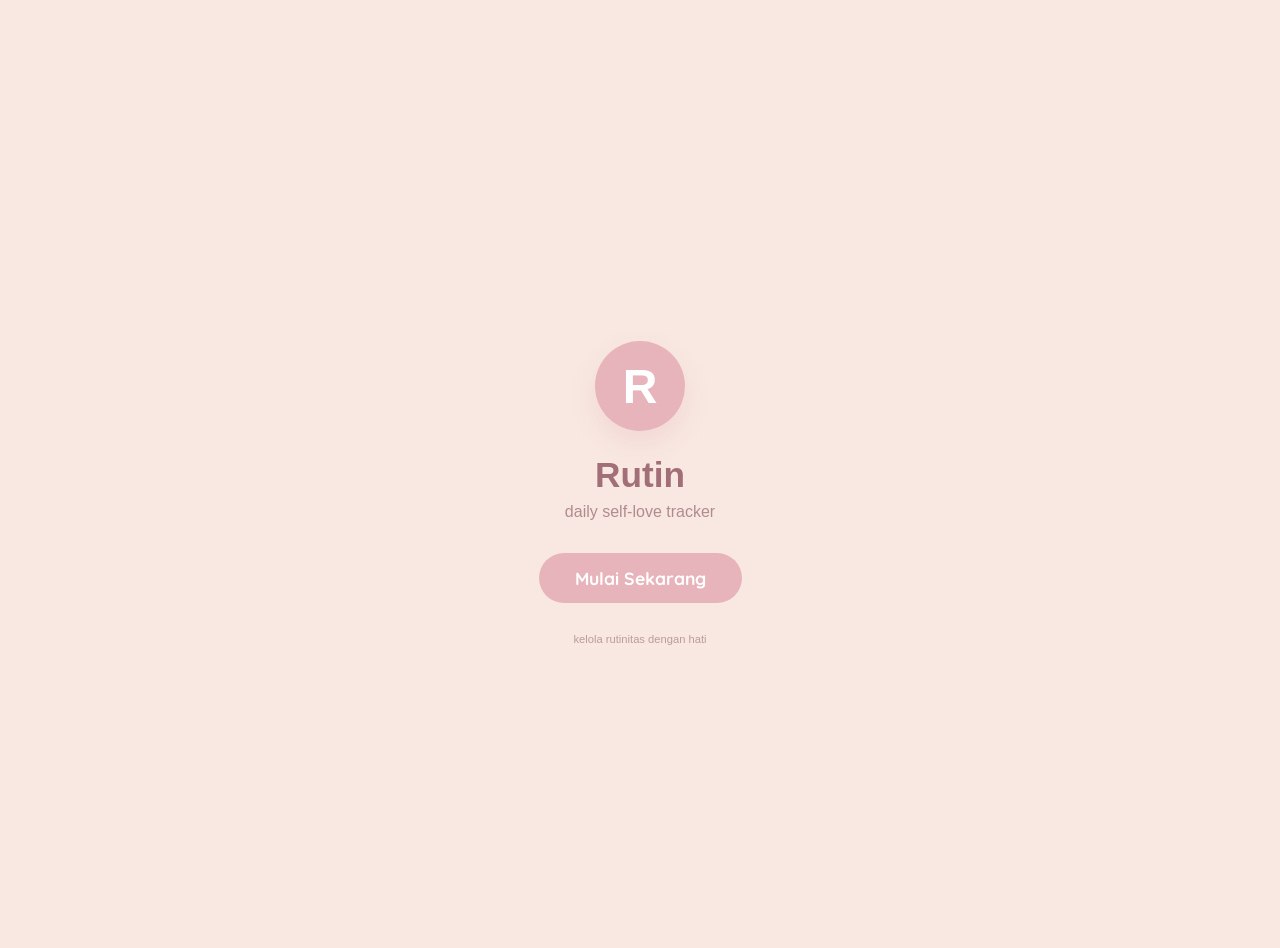
<file: index.html>
<!DOCTYPE html>
<html lang="id">

<head>
  <meta charset="UTF-8" />
  <meta name="viewport" content="width=device-width, initial-scale=1, viewport-fit=cover">
  <meta name="mobile-web-app-capable" content="yes">
  <meta name="apple-mobile-web-app-capable" content="yes">
  <meta name="apple-mobile-web-app-status-bar-style" content="black-translucent">
  <meta name="theme-color" content="#E8B4BB" />
  <link rel="manifest" href="manifest.json" />
  <link rel="icon" href="icons/icon-192.png" type="image/png" />
  <title>Rutin — Daily Self-Love Tracker</title>
  <link rel="stylesheet" href="assets/style.css" />
  <link href="https://fonts.googleapis.com/css2?family=Quicksand:wght@300;400;500;600;700&display=swap" rel="stylesheet">
  <style>
    /* Tambahan CSS untuk aplikasi Rutin - tanpa mengubah struktur HTML asli */
    * {
      margin: 0;
      padding: 0;
      box-sizing: border-box;
    }

    body {
      font-family: 'Quicksand', sans-serif;
      background-color: #F8E8E1;
      color: #A67B81;
      padding-bottom: 0;
      position: relative;
    }

    :root {
      --primary: #E8B4BB;
      --secondary: #FAD6DA;
      --bg: #F8E8E1;
      --text: #A67B81;
      --card-bg: #FFFFFF;
      --shadow: 0 12px 28px rgba(0,0,0,0.04), 0 0 0 1px rgba(0,0,0,0.02);
      --radius: 28px;
    }

    /* Sembunyikan header, main, footer template asli dengan CSS - tanpa menghapus dari DOM */
    .header, .main .card, .main .card ~ button, footer.footer {
      display: none !important;
    }

    /* Tampilkan hanya aplikasi Rutin */
    .app-container {
      max-width: 500px;
      margin: 0 auto;
      background-color: var(--bg);
      min-height: 100vh;
      position: relative;
      z-index: 10;
    }

    /* Style untuk tombol testing dari template - disembunyikan */
    body > button {
      display: none !important;
    }

    .page {
      display: none;
      padding: 24px 20px 90px;
      animation: fadeIn 0.25s ease;
    }

    .page.active-page {
      display: block;
    }

    @keyframes fadeIn {
      from { opacity: 0; transform: translateY(6px);}
      to { opacity: 1; transform: translateY(0);}
    }

    .bottom-nav {
      position: fixed;
      bottom: 0;
      left: 0;
      right: 0;
      max-width: 500px;
      margin: 0 auto;
      background: rgba(255,255,255,0.94);
      backdrop-filter: blur(12px);
      display: flex;
      justify-content: space-around;
      padding: 10px 16px 22px;
      border-top: 1px solid rgba(232,180,187,0.3);
      border-radius: 32px 32px 0 0;
      z-index: 100;
    }

    .nav-item {
      display: flex;
      flex-direction: column;
      align-items: center;
      background: none;
      border: none;
      font-family: 'Quicksand', sans-serif;
      font-weight: 600;
      font-size: 12px;
      color: #C49BA2;
      gap: 4px;
      cursor: pointer;
      transition: all 0.2s;
      padding: 6px 16px;
      border-radius: 40px;
    }

    .nav-item.active {
      color: var(--primary);
      background: rgba(232,180,187,0.2);
    }

    .nav-icon {
      font-size: 22px;
      font-weight: 500;
    }

    .card {
      background: var(--card-bg);
      border-radius: var(--radius);
      padding: 22px;
      margin-bottom: 20px;
      box-shadow: var(--shadow);
      border: 1px solid #FFF0ED;
    }

    .progress-ring-container {
      text-align: center;
      margin: 8px 0 20px;
    }
    
    svg {
      transform: rotate(0deg);
    }

    .checklist-category {
      margin-bottom: 28px;
    }

    .category-title {
      font-weight: 700;
      font-size: 1.15rem;
      margin-bottom: 12px;
      color: #B3888F;
      border-left: 4px solid var(--primary);
      padding-left: 12px;
      display: flex;
      justify-content: space-between;
      align-items: center;
      flex-wrap: wrap;
      gap: 10px;
    }

    .add-task-form {
      display: flex;
      gap: 8px;
      align-items: center;
    }

    .add-task-input {
      padding: 6px 12px;
      font-size: 0.8rem;
      border-radius: 20px;
      width: 140px;
    }

    .add-task-btn {
      padding: 6px 12px;
      font-size: 0.8rem;
      background: var(--primary);
      color: white;
      border-radius: 20px;
    }

    .delete-task {
      background: none;
      border: none;
      color: #D9B4B9;
      cursor: pointer;
      font-size: 1.2rem;
      padding: 0 8px;
    }

    .check-item {
      display: flex;
      align-items: center;
      gap: 12px;
      padding: 10px 0;
      border-bottom: 1px solid #FCE9E4;
    }

    .check-item input {
      width: 22px;
      height: 22px;
      accent-color: var(--primary);
      cursor: pointer;
    }

    .check-item label {
      flex: 1;
      font-weight: 500;
      font-size: 0.9rem;
      color: #755F64;
    }

    .workout-category {
      margin-bottom: 32px;
    }

    .workout-header {
      display: flex;
      gap: 16px;
      align-items: center;
      margin-bottom: 14px;
    }

    .workout-photo {
      width: 70px;
      height: 70px;
      background: linear-gradient(135deg, #FAD6DA, #F8E8E1);
      border-radius: 30px;
      display: flex;
      align-items: center;
      justify-content: center;
      font-size: 36px;
      overflow: hidden;
      box-shadow: 0 6px 12px rgba(0,0,0,0.05);
    }

    .workout-image-container {
      margin: 16px 0 12px 0;
      width: 100%;
      border-radius: 24px;
      overflow: hidden;
      box-shadow: 0 6px 14px rgba(0,0,0,0.08);
    }

    .workout-image {
      width: 100%;
      height: auto;
      display: block;
      border-radius: 24px;
      object-fit: cover;
    }

    .workout-icon {
      width: 100%;
      height: auto;
      display: block;
      border-radius: 24px;
      object-fit: cover;
    }

    .exercise-list {
      background: #FFF8F5;
      border-radius: 28px;
      padding: 14px 20px;
      margin-top: 8px;
    }

    .exercise-row {
      display: flex;
      justify-content: space-between;
      padding: 10px 0;
      border-bottom: 1px dashed #F0D9D3;
      font-size: 0.88rem;
      font-weight: 500;
    }

    .exercise-row span:last-child {
      display: none;
    }

    .workout-clickable {
      cursor: pointer;
      transition: background 0.2s;
    }

    .workout-clickable:hover {
      background: #FCE9E4;
      border-radius: 20px;
    }

    /* Toast Popup */
    .toast-popup {
      position: fixed;
      top: 80px;
      left: 50%;
      transform: translateX(-50%) translateY(-100px);
      background: var(--primary);
      color: white;
      padding: 12px 24px;
      border-radius: 40px;
      font-weight: 600;
      z-index: 200;
      opacity: 0;
      transition: all 0.3s ease;
      box-shadow: 0 4px 15px rgba(0,0,0,0.1);
      pointer-events: none;
    }

    .toast-popup.show {
      transform: translateX(-50%) translateY(0);
      opacity: 1;
    }

    /* Modal */
    .workout-modal {
      display: none;
      position: fixed;
      top: 0;
      left: 0;
      right: 0;
      bottom: 0;
      background: rgba(0,0,0,0.5);
      z-index: 300;
      justify-content: center;
      align-items: center;
    }

    .workout-modal.active {
      display: flex;
    }

    .modal-content {
      background: var(--card-bg);
      border-radius: 32px;
      padding: 24px;
      max-width: 350px;
      width: 90%;
      max-height: 80vh;
      overflow-y: auto;
    }

    .modal-content h3 {
      margin-bottom: 16px;
    }

    .modal-step {
      padding: 10px 0;
      border-bottom: 1px solid #FCE9E4;
      font-size: 0.85rem;
    }

    .close-modal {
      margin-top: 16px;
      width: 100%;
    }

    /* Notification Banner */
    .notification-banner {
      background: var(--secondary);
      border-radius: 40px;
      padding: 12px 20px;
      margin-bottom: 20px;
      text-align: center;
      font-weight: 500;
      animation: slideDown 0.5s ease;
    }

    @keyframes slideDown {
      from { opacity: 0; transform: translateY(-20px);}
      to { opacity: 1; transform: translateY(0);}
    }

    .journal-form {
      display: flex;
      flex-direction: column;
      gap: 18px;
    }

    input, textarea, select {
      font-family: 'Quicksand', sans-serif;
      border: 1px solid #F0D9D3;
      border-radius: 32px;
      padding: 14px 18px;
      background: white;
      font-size: 0.9rem;
      outline: none;
      transition: 0.2s;
    }

    input:focus, textarea:focus {
      border-color: var(--primary);
      box-shadow: 0 0 0 2px rgba(232,180,187,0.2);
    }

    .mood-buttons {
      display: flex;
      gap: 12px;
      flex-wrap: wrap;
    }

    .mood-btn {
      background: #FEF2EF;
      border: none;
      font-size: 1.8rem;
      padding: 8px 16px;
      border-radius: 60px;
      cursor: pointer;
      transition: all 0.2s;
    }

    .mood-btn.selected {
      background: var(--primary);
      transform: scale(1.02);
    }

    button {
      background-color: var(--primary);
      border: none;
      padding: 12px 24px;
      border-radius: 40px;
      font-weight: 700;
      font-family: 'Quicksand', sans-serif;
      color: white;
      cursor: pointer;
      transition: 0.2s;
      font-size: 0.9rem;
    }

    .btn-outline {
      background: white;
      border: 1.5px solid var(--primary);
      color: var(--primary);
    }

    .journal-history {
      margin-top: 20px;
      display: flex;
      flex-direction: column;
      gap: 16px;
    }

    .journal-card {
      background: white;
      border-radius: 32px;
      padding: 18px;
      border-left: 10px solid var(--primary);
      box-shadow: var(--shadow);
    }
    
    .journal-date {
      font-size: 0.7rem;
      color: #B28B92;
      margin-top: 10px;
      display: block;
    }

    .profile-info {
      background: white;
      border-radius: 32px;
      padding: 22px;
      margin-bottom: 24px;
    }

    .danger-zone {
      display: flex;
      gap: 14px;
      flex-wrap: wrap;
      margin-top: 16px;
    }

    .welcome-container {
      display: flex;
      flex-direction: column;
      justify-content: center;
      align-items: center;
      min-height: 100vh;
      width: 100%;
      padding: 32px 24px;
      background: var(--bg);
      text-align: center;
    }

    .logo-circle {
      width: 90px;
      height: 90px;
      background: var(--primary);
      border-radius: 50%;
      display: flex;
      align-items: center;
      justify-content: center;
      margin: 0 auto 24px;
      font-size: 48px;
      font-weight: 700;
      color: white;
      box-shadow: 0 12px 24px rgba(232,180,187,0.3);
    }

    .auth-container {
      display: flex;
      flex-direction: column;
      justify-content: center;
      align-items: center;
      min-height: 100vh;
      padding: 32px 24px;
      background: var(--bg);
    }
    
    .auth-container .card {
      width: 100%;
      max-width: 400px;
    }

    .toggle-auth {
      text-align: center;
      margin-top: 20px;
    }
    .toggle-auth span {
      color: var(--primary);
      font-weight: 700;
      cursor: pointer;
    }

    h1, h2, h3 {
      font-weight: 600;
      color: #A26F78;
    }

    .footer-note {
      text-align: center;
      font-size: 0.7rem;
      margin: 30px 0 10px;
      opacity: 0.7;
    }

    button:active { transform: scale(0.97);}
    .greeting { margin-bottom: 8px; }
  </style>
</head>

<body>
  <header class="header">
    <h1>PWA Template</h1>
    <p>Contoh aplikasi web progresif yang responsif</p>
  </header>

  <main class="main">
    <section class="card">
      <h2>Selamat Datang!</h2>
      <p>Ini adalah template PWA responsif. Kamu bisa ubah teks, warna, dan layout-nya sesuai kebutuhan.</p>
      <button onclick="alert('PWA aktif!')">Tes Tombol</button>
    </section>
  </main>
  <button onclick="alert('tombol testing hidup')">Ini tombol 1</button>

  <footer class="footer">
    <p>© 2025 Anwar Fauzi</p>
  </footer>

  <div class="app-container" id="appRoot">
    <!-- Toast & Modal -->
    <div id="toastPopup" class="toast-popup"></div>
    <div id="workoutModal" class="workout-modal">
      <div class="modal-content">
        <h3 id="modalTitle"></h3>
        <div id="modalSteps"></div>
        <button class="close-modal" onclick="closeWorkoutModal()">Tutup</button>
      </div>
    </div>

    <!-- WELCOME SCREEN -->
    <div id="welcomeSection" style="display: flex; width: 100%; justify-content: center;">
      <div class="welcome-container">
        <div class="logo-circle">R</div>
        <h1 style="font-size: 2.2rem; margin-bottom: 8px; text-align: center;">Rutin</h1>
        <p style="margin-bottom: 32px; color: #B28B92; text-align: center;">daily self-love tracker</p>
        <button id="startBtn" style="padding: 14px 36px; font-size: 1.1rem; margin: 0 auto; display: inline-block;">Mulai Sekarang</button>
        <div class="footer-note" style="text-align: center;">kelola rutinitas dengan hati</div>
      </div>
    </div>

    <!-- AUTH SECTION -->
    <div id="authSection" style="display: none;">
      <div class="auth-container">
        <div class="card" style="text-align: center;">
          <h2 style="margin-bottom: 8px;">🌸 Selamat Datang</h2>
          <p style="margin-bottom: 24px;">daftar atau masuk ke akunmu</p>
          <input type="text" id="authName" placeholder="Nama" autocomplete="off" style="margin-bottom: 12px; width:100%">
          <input type="email" id="authEmail" placeholder="Email" autocomplete="off" style="margin-bottom: 12px; width:100%">
          <input type="password" id="authPassword" placeholder="Kata Sandi" style="margin-bottom: 20px; width:100%">
          <button id="authActionBtn" style="width:100%">Daftar / Masuk</button>
          <div class="toggle-auth" id="authToggleText">Sudah punya akun? <span id="switchToLogin">Masuk</span></div>
        </div>
      </div>
    </div>

    <!-- MAIN APP -->
    <div id="mainApp" style="display:none">
      <div class="page" id="homePage">
        <div id="notificationBanner" class="notification-banner"></div>
        <div class="greeting"><h2>Halo, <span id="displayName"></span> <span style="font-size:1.2rem;">🌼</span></h2></div>
        <p style="margin-bottom: 16px;">selesaikan checklist harianmu</p>
        <div class="progress-ring-container">
          <svg width="140" height="140" viewBox="0 0 140 140">
            <circle cx="70" cy="70" r="60" fill="none" stroke="#FAD6DA" stroke-width="10" />
            <circle id="progressCircle" cx="70" cy="70" r="60" fill="none" stroke="#E8B4BB" stroke-width="10" stroke-dasharray="377" stroke-dashoffset="377" stroke-linecap="round" />
            <text id="progressPercent" x="70" y="80" text-anchor="middle" fill="#A67B81" font-size="22" font-weight="700" dy=".3em">0%</text>
          </svg>
        </div>
        <div id="checklistContainer"></div>
      </div>

      <div class="page" id="workoutPage">
        <h2>Gerakan Harian</h2>
        <p style="margin-bottom: 18px;">klik gerakan untuk melihat panduan lengkap</p>
        <div id="workoutContainer"></div>
      </div>

      <div class="page" id="journalPage">
        <h2>My Bestie Note</h2>
        <div class="card">
          <div class="journal-form">
            <input type="text" id="journalTitle" placeholder="Judul catatan..." />
            <textarea id="journalContent" rows="3" placeholder="Tulis perasaan, cerita, atau apapun..."></textarea>
            <div><strong>Mood hari ini</strong></div>
            <div class="mood-buttons" id="moodSelector">
              <button type="button" data-mood="senang" class="mood-btn">😊</button>
              <button type="button" data-mood="cinta" class="mood-btn">🥰</button>
              <button type="button" data-mood="tenang" class="mood-btn">😌</button>
              <button type="button" data-mood="sedih" class="mood-btn">😔</button>
              <button type="button" data-mood="semangat" class="mood-btn">⚡</button>
            </div>
            <button id="saveJournalBtn">Simpan Jurnal</button>
          </div>
        </div>
        <div id="journalHistoryList" class="journal-history"></div>
      </div>

      <div class="page" id="settingsPage">
        <h2>Pengaturan</h2>
        <div class="profile-info">
          <p><strong>Nama:</strong> <span id="profileName"></span></p>
          <p><strong>Email:</strong> <span id="profileEmail"></span></p>
          <p style="margin-top: 12px;"><strong>Tanggal Lahir:</strong></p>
          <input type="date" id="birthDate" style="width:100%; margin-top: 5px;">
          <p style="margin-top: 12px;"><strong>Self-Care Goal:</strong></p>
          <select id="selfCareGoal" style="width:100%; margin-top: 5px;">
            <option value="Mindset">Mindset</option>
            <option value="Physical Health">Physical Health</option>
            <option value="Productivity">Productivity</option>
          </select>
        </div>
        <div class="danger-zone">
          <button id="logoutBtn" class="btn-outline" style="background:white">Keluar</button>
          <button id="resetAllDataBtn" style="background:#D9B4B9">Reset Semua Data</button>
        </div>
        <div class="footer-note">Rutin — tumbuh setiap hari</div>
      </div>

      <div class="bottom-nav">
        <button class="nav-item" data-nav="home"><span class="nav-icon">🏠</span><span>Home</span></button>
        <button class="nav-item" data-nav="workout"><span class="nav-icon">🧘</span><span>Workout</span></button>
        <button class="nav-item" data-nav="journal"><span class="nav-icon">📘</span><span>Journal</span></button>
        <button class="nav-item" data-nav="settings"><span class="nav-icon">⚙️</span><span>Settings</span></button>
      </div>
    </div>
  </div>

  <script>
    // SERVICE WORKER
    if ('serviceWorker' in navigator) {
      navigator.serviceWorker.register('./service-worker.js')
        .then(() => console.log('SW registered!'))
        .catch(err => console.error('SW gagal:', err));
    }

    // DATA
    const CHECKLIST_ITEMS = {
      'Self-Care': [
        "Minum air (8 gelas)", "Pakai sunscreen", "Skincare pagi", "Skincare malam", "Minum vitamin",
        "Mandi air hangat", "Pakai body lotion", "Rapikan kuku", "Meditasi 5 menit", "Tidur < jam 11 malam"
      ],
      'Productivity': [
        "Rapikan meja kerja", "Baca buku 15 menit", "Buat to-do list", "Cek email/tugas", "Belajar fokus 30 menit",
        "Bersihkan file HP", "Siapkan baju besok", "Update jurnal progres", "Kurangi screen time", "Evaluasi target"
      ],
      'Housework': [
        "Rapikan tempat tidur", "Cuci piring", "Menyapu kamar", "Buang sampah", "Menata lemari",
        "Cuci baju", "Bersihkan cermin", "Lap debu jendela", "Ganti sprei", "Rapikan rak sepatu"
      ]
    };

    const WORKOUT_DATA = [
      { name: "Morning Stretch", photo: "🌅", bgGradient: "linear-gradient(135deg, #FFE9CE, #FFD9B5)", imageFile: "icons/foto-morning-stretch.jpg", exercises: ["Neck Tilt (10x)", "Shoulder Rolls (10x)", "Side Stretch (10x)", "Cat-Cow (10x)", "Standing Forward Fold (15s)", "Arm Circles (10x)", "Ankle Circles (10x)"] },
      { name: "Period-Friendly", photo: "🌸", bgGradient: "linear-gradient(135deg, #FAD6DA, #F8C5CA)", imageFile: "icons/foto-period-friendly.jpg", exercises: ["Child's Pose (30s)", "Knee to Chest (10x)", "Reclined Bound Angle (30s)", "Supine Twist (10x)", "Cobra Stretch (5x)", "Deep Breathing (10x)", "Legs up the Wall (1m)"] },
      { name: "Bed Yoga", photo: "🛌", bgGradient: "linear-gradient(135deg, #E2E0F0, #D1CEE8)", imageFile: "icons/foto-bed-yoga.png", exercises: ["Forward Fold (10x)", "Spinal Twist (10x)", "Happy Baby Pose (30s)", "Seated Side Bend (10x)", "Neck Rotation (5x)", "Butterfly Stretch (15x)", "Savasana (2m)"] }
    ];

    const WORKOUT_STEPS = {
      "Neck Tilt": ["Duduk tegak", "Miringkan kepala ke kanan perlahan", "Tahan 5 detik", "Ganti ke arah kiri", "Ulangi 3 kali"],
      "Shoulder Rolls": ["Tegakkan punggung", "Putar bahu ke depan 5 kali", "Putar bahu ke belakang 5 kali", "Tarik napas dalam", "Rilekskan lengan"],
      "Side Stretch": ["Berdiri tegak", "Angkat satu tangan ke atas", "Miringkan badan ke sisi lawan", "Tahan 10 detik", "Ulangi sisi satunya"],
      "Cat-Cow": ["Posisi merangkak", "Lengkungkan punggung ke atas (Cat)", "Lengkungkan ke bawah (Cow)", "Ikuti irama napas", "Ulangi 5 kali"],
      "Forward Fold": ["Berdiri tegak", "Bungkukkan badan ke depan", "Usahakan tangan menyentuh lantai", "Biarkan kepala rileks", "Tahan 15 detik"],
      "Child's Pose": ["Berlutut di lantai", "Duduk di atas tumit", "Turunkan dada ke paha", "Panjangkan tangan ke depan", "Bernapas dalam 30 detik"],
      "Knee to Chest": ["Berbaring telentang", "Peluk satu lutut ke dada", "Tahan 10 detik", "Ganti kaki", "Lakukan perlahan"],
      "Reclined Bound Angle": ["Berbaring telentang", "Satukan telapak kaki", "Buka lutut ke samping", "Tangan rileks di samping", "Tahan 30 detik"],
      "Supine Twist": ["Berbaring telentang", "Tekuk lutut dan jatuhkan ke satu sisi", "Rentangkan tangan", "Rasakan tarikan di pinggang", "Tahan 15 detik"],
      "Cobra Stretch": ["Berbaring tengkurap", "Letakkan telapak tangan di samping bahu", "Angkat dada perlahan", "Jaga bahu tetap rendah", "Tahan 5 detik"],
      "Deep Breathing": ["Duduk bersila", "Letakkan tangan di perut", "Tarik napas lewat hidung (4 hitungan)", "Tahan (4 hitungan)", "Buang napas perlahan"],
      "Legs up the Wall": ["Berbaring telentang dekat tembok", "Angkat kaki lurus ke atas menempel tembok", "Tahan posisi", "Rasakan relaksasi", "Lakukan 1 menit"],
      "Happy Baby": ["Berbaring telentang", "Tekuk lutut ke arah dada", "Pegang telapak kaki dengan tangan", "Ayunkan badan ke kiri-kanan", "Lakukan 30 detik"],
      "Spinal Twist": ["Berbaring telentang", "Tekuk satu lutut melewati kaki lainnya", "Menoleh ke arah berlawanan", "Tahan 10 detik", "Ulangi sisi lainnya"],
      "Butterfly Stretch": ["Duduk tegak", "Satukan kedua telapak kaki", "Pegang kaki dan kepakkan lutut", "Dekatkan tumit ke tubuh", "Tahan 20 detik"],
      "Seated Side Bend": ["Duduk bersila", "Letakkan satu tangan di kasur", "Rentangkan tangan lain melewati kepala", "Rasakan tarikan di samping tubuh", "Tahan 10 detik"],
      "Savasana": ["Berbaring telentang sempurna", "Pejamkan mata", "Lemaskan seluruh otot dari ujung kaki ke kepala", "Fokus pada napas", "Lakukan selama 2 menit"]
    };

    const TOAST_MESSAGES = ["Hebat! Kamu keren! ✨", "Satu langkah lebih dekat ke self-love 🌸", "Bangga banget sama kamu! 🥰", "Luar biasa! Semangat terus! 💪", "Kamu hebat hari ini! 🌼"];
    const DAILY_QUOTES = ["Jangan lupa minum air ya, Cantik! 💧", "Sudahkah kamu tersenyum hari ini? 😊", "Istirahat sejenak itu perlu, lho 🧘", "Kamu berhak merasa bangga pada dirimu sendiri ✨", "Hari ini adalah hari yang indah untuk bersyukur 🌸"];

    let currentUser = null;
    let usersDB = [];
    let selectedMood = "senang";

    function loadUsersFromStorage() { const stored = localStorage.getItem("rutin_users_v2"); if(stored) usersDB = JSON.parse(stored); else usersDB = []; }
    function saveUsersToStorage() { localStorage.setItem("rutin_users_v2", JSON.stringify(usersDB)); }
    function findUserByEmail(email) { return usersDB.find(u => u.email === email); }
    function escapeHtml(str) { if(!str) return ""; return str.replace(/[&<>]/g, m => ({ '&':'&amp;', '<':'&lt;', '>':'&gt;' }[m])); }

    function showToast() {
      const toast = document.getElementById("toastPopup");
      const randomMsg = TOAST_MESSAGES[Math.floor(Math.random() * TOAST_MESSAGES.length)];
      toast.textContent = randomMsg;
      toast.classList.add("show");
      setTimeout(() => toast.classList.remove("show"), 2000);
    }

    function updateNotificationBanner() {
      const banner = document.getElementById("notificationBanner");
      if (banner) banner.innerHTML = DAILY_QUOTES[Math.floor(Math.random() * DAILY_QUOTES.length)];
    }

    function checkAndResetDaily() {
      if (!currentUser) return;
      const today = new Date().toDateString();
      const lastLogin = localStorage.getItem(`last_login_${currentUser.email}`);
      if (lastLogin !== today) {
        for (let cat in currentUser.checklistState) currentUser.checklistState[cat] = currentUser.checklistState[cat].map(() => false);
        localStorage.setItem(`last_login_${currentUser.email}`, today);
        saveUser(currentUser);
        if (document.getElementById("homePage").classList.contains("active-page")) renderChecklist();
      }
    }

    function addCustomTask(category) {
      const input = document.getElementById(`task_input_${category}`);
      const newTask = input.value.trim();
      if (!newTask) return;
      if (!currentUser.customTasks) currentUser.customTasks = {};
      if (!currentUser.customTasks[category]) currentUser.customTasks[category] = [];
      currentUser.customTasks[category].push(newTask);
      currentUser.checklistState[category].push(false);
      saveUser(currentUser);
      input.value = "";
      renderChecklist();
    }

    function deleteCustomTask(category, idx) {
      const originalLength = CHECKLIST_ITEMS[category]?.length || 0;
      currentUser.checklistState[category].splice(originalLength + idx, 1);
      currentUser.customTasks[category].splice(idx, 1);
      saveUser(currentUser);
      renderChecklist();
    }

    function openWorkoutModal(title) {
      const modal = document.getElementById("workoutModal");
      document.getElementById("modalTitle").textContent = title;
      const steps = WORKOUT_STEPS[title] || ["Ikuti instruksi dengan perlahan", "Dengarkan tubuhmu", "Jangan memaksakan diri", "Bernapaslah dengan teratur", "Nikmati setiap gerakan"];
      document.getElementById("modalSteps").innerHTML = steps.map((step, i) => `<div class="modal-step">${i+1}. ${step}</div>`).join("");
      modal.classList.add("active");
    }

    function closeWorkoutModal() { document.getElementById("workoutModal").classList.remove("active"); }

    function initUserData(user) {
      if(!user.checklistState) { let emptyState = {}; for(let cat in CHECKLIST_ITEMS) emptyState[cat] = new Array(CHECKLIST_ITEMS[cat].length).fill(false); user.checklistState = emptyState; }
      if(!user.journals) user.journals = [];
      if(!user.customTasks) user.customTasks = {};
      if(!user.birthDate) user.birthDate = "";
      if(!user.selfCareGoal) user.selfCareGoal = "Mindset";
      return user;
    }

    function saveUser(user) { const index = usersDB.findIndex(u => u.email === user.email); if(index !== -1) usersDB[index] = user; saveUsersToStorage(); }

    function getTotalChecked(user) { let total = 0, possible = 0; for(let cat in user.checklistState) { const arr = user.checklistState[cat]; possible += arr.length; total += arr.filter(v => v === true).length; } return { total, possible }; }

    function updateProgressRing(percent) {
      const circle = document.getElementById("progressCircle");
      const text = document.getElementById("progressPercent");
      if(circle && text) { const radius = 60; const circumference = 2 * Math.PI * radius; const offset = circumference - (percent / 100) * circumference; circle.style.strokeDasharray = `${circumference}`; circle.style.strokeDashoffset = offset; text.textContent = `${Math.round(percent)}%`; }
    }

    function renderChecklist() {
      if(!currentUser) return;
      const container = document.getElementById("checklistContainer");
      let html = "";
      for(let [cat, items] of Object.entries(CHECKLIST_ITEMS)) {
        const catState = currentUser.checklistState[cat];
        const customTasks = currentUser.customTasks?.[cat] || [];
        const allItems = [...items, ...customTasks];
        html += `<div class="checklist-category"><div class="category-title">${cat}<div class="add-task-form"><input type="text" id="task_input_${cat}" placeholder="Tambah task..." class="add-task-input"><button class="add-task-btn" onclick="addCustomTask('${cat}')">+</button></div></div>`;
        allItems.forEach((item, idx) => {
          const isCustom = idx >= items.length;
          const actualIdx = isCustom ? idx - items.length : idx;
          const isChecked = catState && catState[idx] === true;
          html += `<div class="check-item"><input type="checkbox" data-cat="${cat}" data-idx="${idx}" ${isChecked ? "checked" : ""} /><label>${escapeHtml(item)}</label>${isCustom ? `<button class="delete-task" onclick="deleteCustomTask('${cat}', ${actualIdx})">🗑️</button>` : ''}</div>`;
        });
        html += `</div>`;
      }
      container.innerHTML = html;
      attachCheckboxEvents();
      const { total, possible } = getTotalChecked(currentUser);
      updateProgressRing(possible === 0 ? 0 : (total / possible) * 100);
    }

    function attachCheckboxEvents() { document.querySelectorAll("#checklistContainer input[type=checkbox]").forEach(cb => { cb.removeEventListener("change", handleCheckChange); cb.addEventListener("change", handleCheckChange); }); }

    function handleCheckChange(e) {
      const cb = e.target;
      const cat = cb.dataset.cat;
      const idx = parseInt(cb.dataset.idx);
      if(currentUser && currentUser.checklistState[cat]) { currentUser.checklistState[cat][idx] = cb.checked; saveUser(currentUser); const { total, possible } = getTotalChecked(currentUser); updateProgressRing(possible === 0 ? 0 : (total / possible) * 100); showToast(); }
    }

    function renderWorkout() {
      const container = document.getElementById("workoutContainer");
      let html = "";
      WORKOUT_DATA.forEach(cat => {
        html += `<div class="workout-category"><div class="workout-header"><div class="workout-photo" style="background: ${cat.bgGradient};">${cat.photo}</div><h3>${cat.name}</h3></div><div class="workout-image-container"><img class="workout-icon" src="${cat.imageFile}" alt="${cat.name}" onerror="this.src='data:image/svg+xml,%3Csvg xmlns=\'http://www.w3.org/2000/svg\' width=\'100%25\' height=\'200\'%3E%3Crect width=\'100%25\' height=\'100%25\' fill=\'%23FAD6DA\'/%3E%3Ctext x=\'50%25\' y=\'50%25\' text-anchor=\'middle\' dy=\'.3em\' fill=\'%23A67B81\' font-family=\'Quicksand\' font-size=\'14\'%3E📷 ${cat.name}%3C/text%3E%3C/svg%3E'"></div><div class="exercise-list">`;
        cat.exercises.forEach(ex => { 
          let exerciseName = ex.split(' (')[0];
          // Escape apostrof untuk onclick
          const safeName = exerciseName.replace(/'/g, "\\'");
          html += `<div class="exercise-row workout-clickable" onclick="openWorkoutModal('${safeName}')"><span>${escapeHtml(ex)}</span><span></span></div>`;
        });
        html += `</div></div>`;
      });
      container.innerHTML = html;
    }

    function bindMoodSelector() { document.querySelectorAll("#moodSelector .mood-btn").forEach(btn => { btn.removeEventListener("click", moodHandler); btn.addEventListener("click", moodHandler); }); }
    function moodHandler(e) { document.querySelectorAll("#moodSelector .mood-btn").forEach(btn => btn.classList.remove("selected")); e.currentTarget.classList.add("selected"); selectedMood = e.currentTarget.getAttribute("data-mood"); }
    function formatDate(date) { const d = new Date(date); return `${d.getDate()} ${d.toLocaleString('id', { month: 'long' })} ${d.getFullYear()} • ${d.getHours().toString().padStart(2,'0')}:${d.getMinutes().toString().padStart(2,'0')}`; }

    function renderJournals() {
      const container = document.getElementById("journalHistoryList");
      if(!container || !currentUser) return;
      const journals = currentUser.journals || [];
      if(journals.length === 0) { container.innerHTML = "<div class='card' style='text-align:center'>Belum ada catatan, tulis bestie note pertamamu ✨</div>"; return; }
      let moodColor = { "senang": "#FEF0E7", "cinta": "#FDE8EC", "tenang": "#E6F0E8", "sedih": "#F1E2E4", "semangat": "#FEF1DD" };
      let moodEmojiMap = { "senang":"😊", "cinta":"🥰", "tenang":"😌", "sedih":"😔", "semangat":"⚡" };
      let html = "";
      journals.slice().reverse().forEach(j => { const bg = moodColor[j.mood] || "#F8E8E1"; const emoji = moodEmojiMap[j.mood] || "😊"; html += `<div class="journal-card" style="background:${bg}; border-left-color:#E8B4BB;"><div><strong>${escapeHtml(j.title)}</strong> <span style="float:right">${emoji}</span></div><p style="margin-top:8px; font-size:0.85rem">${escapeHtml(j.content)}</p><div class="journal-date">📅 ${formatDate(j.date)}</div></div>`; });
      container.innerHTML = html;
    }

    function saveJournal() {
      const title = document.getElementById("journalTitle").value.trim();
      const content = document.getElementById("journalContent").value.trim();
      if(!title || !content) { alert("Judul dan isi catatan harus diisi"); return; }
      const newEntry = { id: Date.now(), title, content, mood: selectedMood, date: new Date().toISOString() };
      if(!currentUser.journals) currentUser.journals = [];
      currentUser.journals.push(newEntry);
      saveUser(currentUser);
      document.getElementById("journalTitle").value = "";
      document.getElementById("journalContent").value = "";
      selectedMood = "senang";
      document.querySelectorAll("#moodSelector .mood-btn").forEach(btn => btn.classList.remove("selected"));
      const defaultBtn = document.querySelector("#moodSelector .mood-btn[data-mood='senang']");
      if(defaultBtn) defaultBtn.classList.add("selected");
      renderJournals();
    }

    function resetAllDataForCurrentUser() {
      if(!currentUser) return;
      for(let cat in CHECKLIST_ITEMS) currentUser.checklistState[cat] = new Array(CHECKLIST_ITEMS[cat].length).fill(false);
      currentUser.journals = [];
      currentUser.customTasks = {};
      saveUser(currentUser);
      renderChecklist();
      renderJournals();
      alert("Semua checklist dan jurnal telah direset");
    }

    function updateProfileUI() {
      if(currentUser) {
        document.getElementById("displayName").innerText = currentUser.name.split(" ")[0];
        document.getElementById("profileName").innerText = currentUser.name;
        document.getElementById("profileEmail").innerText = currentUser.email;
        document.getElementById("birthDate").value = currentUser.birthDate || "";
        document.getElementById("selfCareGoal").value = currentUser.selfCareGoal || "Mindset";
      }
    }

    function showPage(pageId) {
      document.querySelectorAll(".page").forEach(p => p.classList.remove("active-page"));
      document.getElementById(pageId + "Page").classList.add("active-page");
      document.querySelectorAll(".nav-item").forEach(nav => { if(nav.dataset.nav === pageId) nav.classList.add("active"); else nav.classList.remove("active"); });
      if(pageId === "home") { renderChecklist(); updateNotificationBanner(); }
      if(pageId === "workout") renderWorkout();
      if(pageId === "journal") { renderJournals(); bindMoodSelector(); }
      if(pageId === "settings") updateProfileUI();
    }

    function setupNav() { document.querySelectorAll(".nav-item").forEach(btn => { btn.addEventListener("click", () => showPage(btn.dataset.nav)); }); }

    function handleAuthRegisterOrLogin(name, email, password) {
      if(!email || !password) return "Email dan sandi wajib diisi";
      const existing = findUserByEmail(email);
      if(existing) {
        if(existing.password !== password) return "Password salah";
        currentUser = existing;
        initUserData(currentUser);
        saveUser(currentUser);
        return true;
      } else {
        if(!name) return "Nama harus diisi untuk pendaftaran";
        const newUser = { id: Date.now(), name, email, password, checklistState: null, journals: [] };
        initUserData(newUser);
        usersDB.push(newUser);
        saveUsersToStorage();
        currentUser = newUser;
        return true;
      }
    }

    function logout() { currentUser = null; localStorage.removeItem("rutin_last_session"); document.getElementById("mainApp").style.display = "none"; document.getElementById("welcomeSection").style.display = "flex"; document.getElementById("authSection").style.display = "none"; }

    function enterApp() {
      if(currentUser) localStorage.setItem("rutin_last_session", currentUser.email);
      document.getElementById("welcomeSection").style.display = "none";
      document.getElementById("authSection").style.display = "none";
      document.getElementById("mainApp").style.display = "block";
      updateProfileUI();
      renderChecklist();
      renderWorkout();
      renderJournals();
      updateNotificationBanner();
      checkAndResetDaily();
      showPage("home");
    }

    let authMode = "register";
    function updateAuthUI() {
      const nameField = document.getElementById("authName");
      const actionBtn = document.getElementById("authActionBtn");
      if(authMode === "register") { nameField.style.display = "block"; actionBtn.innerText = "Daftar"; document.getElementById("authToggleText").innerHTML = `Sudah punya akun? <span id="switchToLogin">Masuk</span>`; }
      else { nameField.style.display = "block"; actionBtn.innerText = "Masuk"; document.getElementById("authToggleText").innerHTML = `Belum punya akun? <span id="switchToLogin">Daftar</span>`; }
      const newToggle = document.getElementById("switchToLogin");
      if(newToggle) newToggle.onclick = () => { authMode = (authMode === "register") ? "login" : "register"; updateAuthUI(); };
    }

    function handleAuthAction() {
      const name = document.getElementById("authName").value.trim();
      const email = document.getElementById("authEmail").value.trim();
      const password = document.getElementById("authPassword").value;
      if(authMode === "register" && !name) { alert("Nama harus diisi untuk pendaftaran"); return; }
      const result = handleAuthRegisterOrLogin(name, email, password);
      if(result === true) enterApp();
      else alert(result);
    }

    function init() {
      loadUsersFromStorage();
      const lastSessionEmail = localStorage.getItem("rutin_last_session");
      if(lastSessionEmail) { const user = findUserByEmail(lastSessionEmail); if(user) { currentUser = user; initUserData(currentUser); enterApp(); return; } }
      document.getElementById("welcomeSection").style.display = "flex";
      document.getElementById("authSection").style.display = "none";
      document.getElementById("mainApp").style.display = "none";
    }

    // Event Listeners
    document.getElementById("startBtn")?.addEventListener("click", () => { document.getElementById("welcomeSection").style.display = "none"; document.getElementById("authSection").style.display = "flex"; authMode = "register"; updateAuthUI(); document.getElementById("authName").value = ""; document.getElementById("authEmail").value = ""; document.getElementById("authPassword").value = ""; });
    document.getElementById("authActionBtn")?.addEventListener("click", handleAuthAction);
    document.getElementById("logoutBtn")?.addEventListener("click", logout);
    document.getElementById("resetAllDataBtn")?.addEventListener("click", () => { if(confirm("Hapus semua progres checklist dan jurnal? Data akun tetap tersimpan.")) resetAllDataForCurrentUser(); });
    document.getElementById("saveJournalBtn")?.addEventListener("click", saveJournal);
    document.getElementById("birthDate")?.addEventListener("change", (e) => { if(currentUser) { currentUser.birthDate = e.target.value; saveUser(currentUser); } });
    document.getElementById("selfCareGoal")?.addEventListener("change", (e) => { if(currentUser) { currentUser.selfCareGoal = e.target.value; saveUser(currentUser); } });

    window.addCustomTask = addCustomTask;
    window.deleteCustomTask = deleteCustomTask;
    window.openWorkoutModal = openWorkoutModal;
    window.closeWorkoutModal = closeWorkoutModal;

    init();
    setupNav();
    setTimeout(() => { const defMood = document.querySelector("#moodSelector .mood-btn[data-mood='senang']"); if(defMood) defMood.classList.add("selected"); selectedMood = "senang"; }, 100);
  </script>
</body>

</html>
</file>
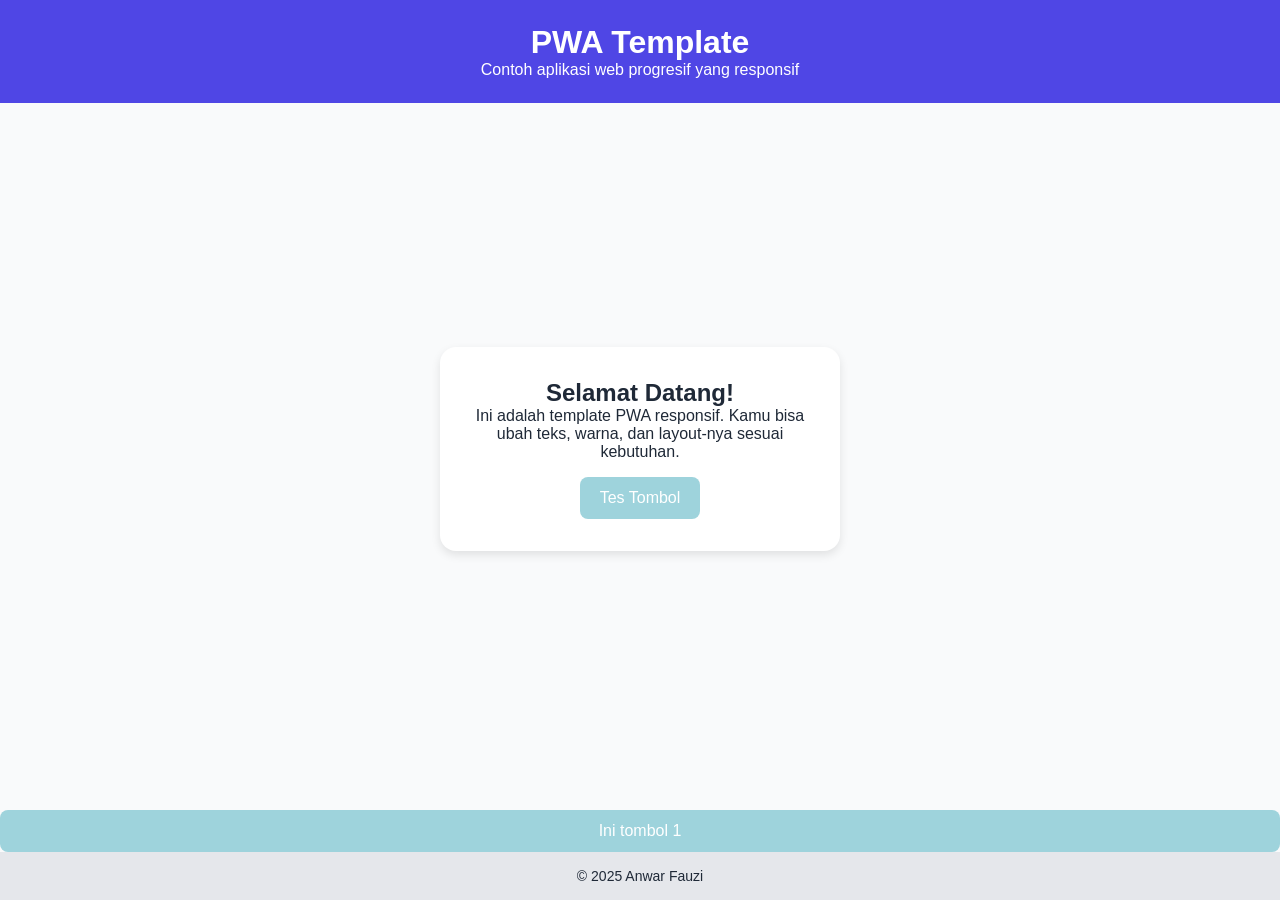
<file: example.html>
<!DOCTYPE html>
<html lang="id">

<head>
  <meta charset="UTF-8" />
  <meta name="viewport" content="width=device-width, initial-scale=1, viewport-fit=cover">
  <meta name="mobile-web-app-capable" content="yes">
  <meta name="apple-mobile-web-app-capable" content="yes">
  <meta name="apple-mobile-web-app-status-bar-style" content="black-translucent">
  <meta name="theme-color" content="#4F46E5" />
  <link rel="manifest" href="manifest.json" />
  <link rel="icon" href="icons/Logo1.png" type="image/png" />
  <title>PWA Template Responsif</title>
  <link rel="stylesheet" href="assets/style.css" />
</head>

<body>
  <header class="header">
    <h1>PWA Template</h1>
    <p>Contoh aplikasi web progresif yang responsif</p>
  </header>

  <main class="main">
    <section class="card">
      <h2>Selamat Datang!</h2>
      <p>
        Ini adalah template PWA responsif. Kamu bisa ubah teks, warna, dan layout-nya sesuai kebutuhan.
      </p>
      <button onclick="alert('PWA aktif!')">Tes Tombol</button>
    </section>
  </main>
  <button onclick="alert('tombol testing hidup')">Ini tombol 1</button>

  <footer class="footer">
    <p>© 2025 Anwar Fauzi</p>
  </footer>

  <script>
    if ('serviceWorker' in navigator) {
      navigator.serviceWorker.register('./service-worker.js')
        .then(() => console.log('SW registered!'))
        .catch(err => console.error('SW gagal:', err));
    }
  </script>

</body>

</html>
</file>
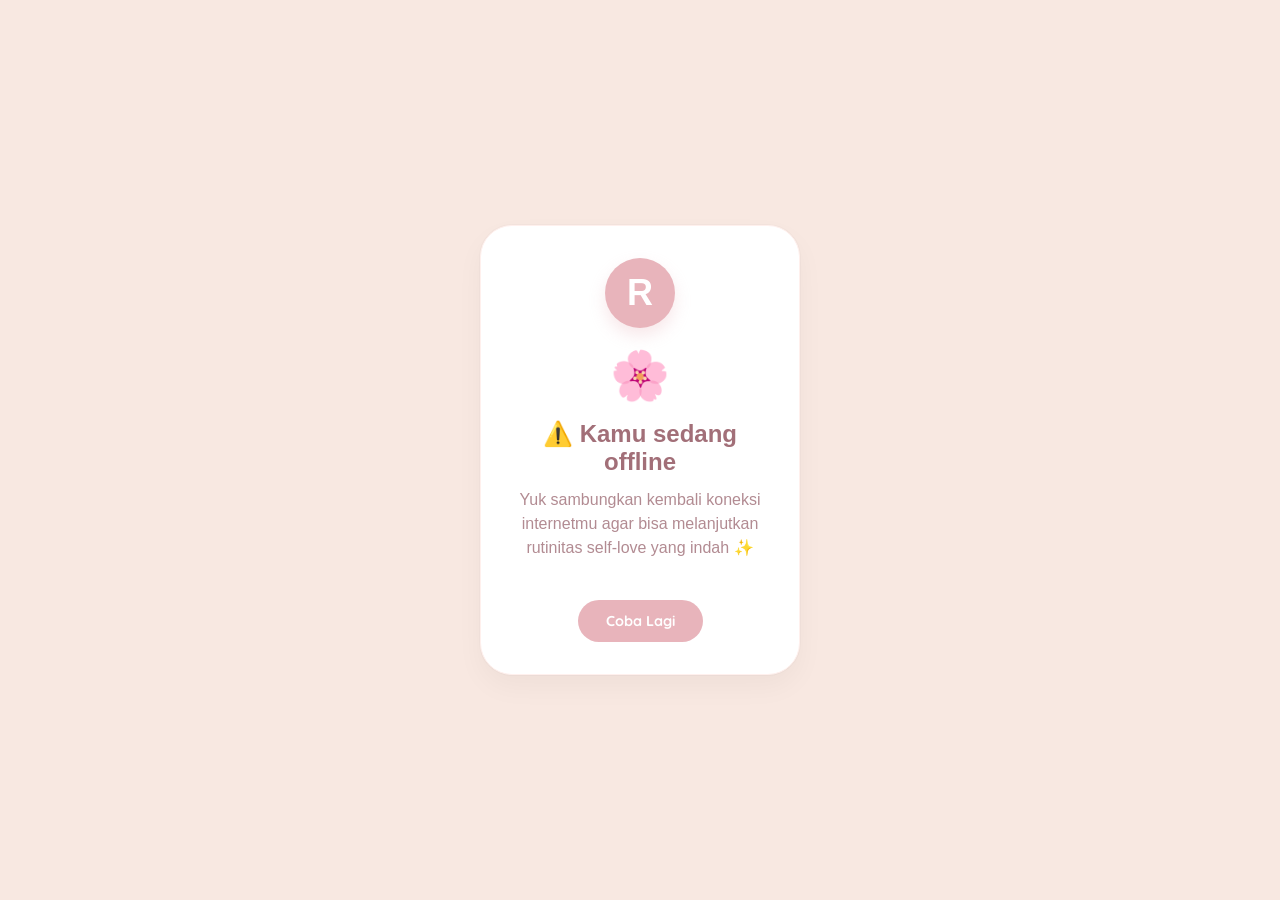
<file: offline.html>
<!DOCTYPE html>
<html lang="id">

<head>
    <meta charset="UTF-8" />
    <meta name="viewport" content="width=device-width, initial-scale=1.0, viewport-fit=cover">
    <title>Offline - Rutin</title>
    <link rel="stylesheet" href="assets/style.css">
    <link href="https://fonts.googleapis.com/css2?family=Quicksand:wght@300;400;500;600;700&display=swap" rel="stylesheet">
    <style>
        /* Tambahan CSS untuk tampilan offline - sesuai konsep Rutin */
        * {
            margin: 0;
            padding: 0;
            box-sizing: border-box;
        }

        body {
            font-family: 'Quicksand', sans-serif;
            background-color: #F8E8E1;
            color: #A67B81;
            text-align: center;
            padding: 2rem;
            min-height: 100vh;
            display: flex;
            justify-content: center;
            align-items: center;
        }

        .offline-card {
            max-width: 320px;
            margin: 0 auto;
            background: white;
            border-radius: 32px;
            padding: 32px 24px;
            box-shadow: 0 12px 28px rgba(0,0,0,0.04), 0 0 0 1px rgba(0,0,0,0.02);
            border: 1px solid #FFF0ED;
        }

        .logo-circle {
            width: 70px;
            height: 70px;
            background: #E8B4BB;
            border-radius: 50%;
            display: flex;
            align-items: center;
            justify-content: center;
            margin: 0 auto 20px;
            font-size: 36px;
            font-weight: 700;
            color: white;
            box-shadow: 0 8px 16px rgba(232,180,187,0.3);
        }

        h2 {
            font-weight: 600;
            color: #A26F78;
            margin-bottom: 12px;
            font-size: 1.5rem;
        }

        p {
            color: #B28B92;
            margin-bottom: 24px;
            line-height: 1.5;
        }

        button {
            background-color: #E8B4BB;
            border: none;
            padding: 12px 28px;
            border-radius: 40px;
            font-weight: 700;
            font-family: 'Quicksand', sans-serif;
            color: white;
            cursor: pointer;
            transition: 0.2s;
            font-size: 0.9rem;
        }

        button:active {
            transform: scale(0.97);
        }

        .emoji {
            font-size: 48px;
            margin-bottom: 16px;
        }
    </style>
</head>

<body>
    <div class="offline-card">
        <div class="logo-circle">R</div>
        <div class="emoji">🌸</div>
        <h2>⚠️ Kamu sedang offline</h2>
        <p>Yuk sambungkan kembali koneksi internetmu agar bisa melanjutkan rutinitas self-love yang indah ✨</p>
        <button onclick="location.reload()">Coba Lagi</button>
    </div>
</body>

</html>
</file>
<file: assets/style.css>
:root {
  --primary: #4F46E5;
  --bg: #f9fafb;
  --text: #1f2937;
}

* {
  margin: 0;
  padding: 0;
  box-sizing: border-box;
  font-family: 'Inter', sans-serif;
}

body {
  background: var(--bg);
  color: var(--text);
  display: flex;
  flex-direction: column;
  min-height: 100vh;
}

.header {
  background: var(--primary);
  color: white;
  text-align: center;
  padding: 1.5rem;
}

.main {
  flex: 1;
  display: flex;
  justify-content: center;
  align-items: center;
  padding: 1.5rem;
}

.card {
  background: white;
  border-radius: 1rem;
  box-shadow: 0 4px 10px rgba(0,0,0,0.1);
  max-width: 400px;
  width: 100%;
  padding: 2rem;
  text-align: center;
}

button {
  background: #9ED3DC;
  border: none;
  color: white;
  padding: 0.75rem 1.25rem;
  border-radius: 0.5rem;
  cursor: pointer;
  font-size: 1rem;
  margin-top: 1rem;
}

button:hover {
  opacity: 0.9;
}

.footer {
  text-align: center;
  padding: 1rem;
  font-size: 0.875rem;
  background: #e5e7eb;
}

@media (max-width: 600px) {
  .card {
    padding: 1.25rem;
  }
  h1 {
    font-size: 1.5rem;
  }
  h2 {
    font-size: 1.25rem;
  }
}
</file>
